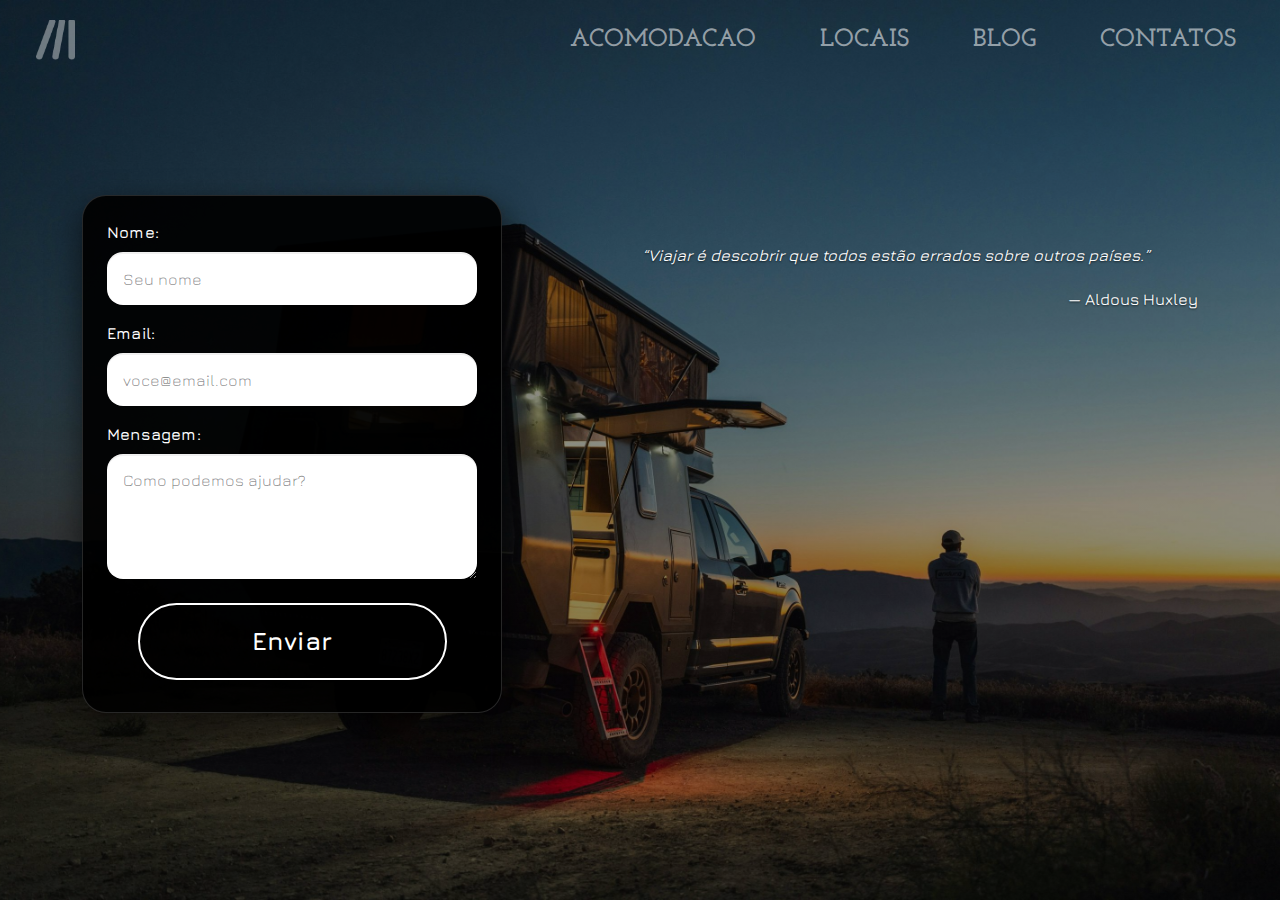
<file: page_contact/contact.html>
<!DOCTYPE html>
<html lang="en">

<head>
    <meta charset="UTF-8" />
    <meta name="viewport" content="width=device-width, initial-scale=1.0" />
    <title>Contatos</title>

    <!-- Bootstrap CSS -->
    <link href="https://cdn.jsdelivr.net/npm/bootstrap@5.3.8/dist/css/bootstrap.min.css" rel="stylesheet" />
    <link rel="stylesheet" href="https://cdn.jsdelivr.net/npm/bootstrap-icons@1.11.3/font/bootstrap-icons.css" />

    <link rel="stylesheet" href="../style.css" />
    <link rel="stylesheet" href="./style.css" />


</head>

<body>

<!-- NAVBAR -->
<nav class="navbar navbar-expand-lg navbar-dark bg-transparent">
  <div class="container-fluid">
    <a class="navbar-brand px-4" href="../index.html">
      <img src="../images/Vector.png" alt="Home - brand logo">
    </a>

    <button class="navbar-toggler" type="button" data-bs-toggle="collapse" data-bs-target="#mainNav"
            aria-controls="mainNav" aria-expanded="false" aria-label="Toggle navigation">
      <span class="navbar-toggler-icon"></span>
    </button>

    <span class="menu-blur-overlay"
          data-bs-toggle="collapse" data-bs-target="#mainNav" aria-hidden="true"></span>

    <div class="collapse navbar-collapse" id="mainNav" style="justify-content: end;">
      <ul class="navbar-nav text-center">
        <li class="nav-item px-4"><a class="nav-link" href="../page_accommodation/accommodation.html">ACOMODACAO</a></li>
        <li class="nav-item px-4"><a class="nav-link" href="../index.html#places-section">LOCAIS</a></li>
        <li class="nav-item px-4"><a class="nav-link" href="../index.html#blog-section">BLOG</a></li>
        <li class="nav-item px-4"><a class="nav-link" href="./page_contact/contact.html">CONTATOS</a></li>
      </ul>
    </div>
  </div>
</nav>

    <!-- HERO SECTION -->
    <section id="hero-section" class="min-vh-100 d-flex align-items-center">
        <div class="container">
            <div class="row align-items-start">

                <div class="col-12 col-lg-5">
                    <div class="contact-card text-white p-4">
                        <form>
                            <div class="mb-3">
                                <label for="name" class="form-label">Nome:</label>
                                <input id="name" type="text" class="form-control" placeholder="Seu nome" required>
                            </div>

                            <div class="mb-3">
                                <label for="email" class="form-label">Email:</label>
                                <input id="email" type="email" class="form-control" placeholder="voce@email.com"
                                    required>
                            </div>

                            <div class="mb-3">
                                <label for="message" class="form-label">Mensagem:</label>
                                <textarea id="message" rows="4" class="form-control" placeholder="Como podemos ajudar?"
                                    required></textarea>
                            </div>

                            <button type="submit" class="btn btn-outline-light w-100 mt-4 mb-2">Enviar</button>
                        </form>
                    </div>
                </div>

                <div class="col-12 col-lg-7 text-center text-lg-end text-white pt-lg-5">
                    <p class="fst-italic mb-1 mt-4 mt-lg-0 pe-lg-5">
                        “Viajar é descobrir que todos estão errados sobre outros países.”
                    </p>
                    <p class="mb-0 pt-3">— Aldous Huxley</p>
                </div>

            </div>
        </div>
    </section>

    <!-- Success Modal -->
    <div class="modal fade" id="successModal" tabindex="-1" aria-hidden="true">
        <div class="modal-dialog modal-top">
            <div class="modal-content text-center p-4 rounded-4">
                <p class="mb-4 fs-6">Seu formulário foi enviado com sucesso!</p>
                <button type="button" class="btn btn-primary px-4 mx-auto d-block" data-bs-dismiss="modal">Ok</button>
            </div>
        </div>
    </div>

    <!-- Bootstrap JS -->
    <script src="https://cdn.jsdelivr.net/npm/bootstrap@5.3.8/dist/js/bootstrap.bundle.min.js"></script>

    <script>
        document.querySelector("form").addEventListener("submit", function (e) {
            e.preventDefault();

            if (!this.checkValidity()) {
                this.reportValidity(); 
                return;
            }

            const modal = new bootstrap.Modal(document.getElementById('successModal'));
            modal.show();

            this.reset();
        });
    </script>
</body>

</html>
</file>
<file: style.css>
@import url('https://fonts.googleapis.com/css2?family=Jura:wght@300..700&display=swap');
 @import url('https://fonts.googleapis.com/css2?family=Josefin+Slab:ital,wght@0,100..700;1,100..700&family=Jura:wght@300..700&display=swap');



 /* ===========================
   RESET / BASE
   =========================== */
 html,
 body {

   font-family: 'Jura', sans-serif;
   font-weight: 700;
   margin: 0;
   padding: 0;
   overflow-x: hidden;
 }

 h2 {
   font-size: 20px;
 }

 a {
   cursor: pointer !important;
 }

 /* ===========================
   NAVBAR
   =========================== */
 .navbar {
   position: absolute;
   top: 0;
   left: 0;
   width: 100%;
   z-index: 10;
   background-color: transparent !important;
   font-size: 25px;
 }

 /* ===========================
   HERO
   =========================== */
 #hero-section {
   position: relative;
   width: 100%;
   height: 100vh;
   overflow: hidden;
   z-index: 0;
 }

 #hero-section .bg-img {
   position: absolute;
   inset: 0;
   width: 100%;
   height: 100%;
   object-fit: cover;
   z-index: -1;
 }

 #hero-section .text {
   position: absolute;
   top: 50%;
   left: 50%;
   transform: translate(-50%, -50%);
   text-align: center;
   color: #fff;
   line-height: 1.8;
   letter-spacing: 0.3px;
   z-index: 1;
 }

 #hero-section .text h2,
 .text h2 {
   font-family: 'Josefin Slab', serif;
   font-size: 85px;
   font-weight: 700;
   letter-spacing: 5px;
 }



 .main-page-section-text {
   font-size: 30px;
 }


 /* ===========================
   REMOTE
   =========================== */
 #remote-section {
   background-color: rgba(180, 155, 44, 0.25);
 }

 #remote-section #slogan {
   font-size: 43px;
 }

 .highlight {
   color: #686931;
   font-weight: 600;
 }

 #remote-section .lista {
   list-style-type: none;
   padding-left: 0;
   margin: 0;
 }

 .corner-only-left {
   background:
     linear-gradient(to right, black 10px, transparent 4px) 0 0,
     linear-gradient(to bottom, black 10px, transparent 4px) 0 0;
   background-repeat: no-repeat;
   background-size: 40px 40px;
 }

 .corner-only-right {
   background:
     linear-gradient(to left, black 10px, transparent 4px) 100% 100%,
     linear-gradient(to top, black 10px, transparent 4px) 100% 100%;
   background-repeat: no-repeat;
   background-size: 40px 40px;
 }

 /* ===========================
   ACCOMMODATION
   =========================== */
 #accommodation-section {
   background-color: black;
 }

 #accommodation-section img {
   width: 100%;
   height: 100%;
   object-fit: cover;
   display: block;
 }

 /* ===========================
   PLACES
   =========================== */
 #places-section {
   background-color: rgba(180, 155, 44, 0.25);
 }

 #places-section img {
   width: 100%;
   height: 100%;
   object-fit: cover;
   display: block;
 }

 .section-text {
   text-align: center;
   padding: 60px 20px;
 }

 .border-start {
   border-left: 1px solid rgba(0, 0, 0, .125) !important;
 }

 /* ===========================
   BLOG
   =========================== */
 #blog-section {
   position: relative;
   height: 60vh;
   overflow: hidden;
   z-index: 0;
 }

 #blog-section .blog-img {
   position: absolute;
   inset: 0;
   width: 100%;
   height: 100%;
   object-fit: cover;
 }

 #blog-section .blog-btn {
   position: absolute;
   top: 50%;
   left: 50%;
   transform: translate(-50%, -50%);
   text-align: center;
   color: #fff;
   line-height: 1.8;
   letter-spacing: 0.3px;
   z-index: 1;
 }

 #blog-btn-style {
   border: 0;
 }

 /* ===========================
   BUTTONS
   =========================== */
 .btn {
   border: 2px solid;
   border-radius: 35px;
   width: 309px !important;
   height: 77px;
   font-size: 25px;
 }

 .btn-dark {
   --bs-btn-bg: #000 !important;
   --bs-btn-border-color: #000 !important;
   --bs-btn-hover-bg: #111 !important;
   --bs-btn-hover-border-color: #000 !important;
 }

 .btn-outline-dark {
   --bs-btn-color: #000 !important;
   --bs-btn-border-color: #000 !important;
   --bs-btn-hover-color: #fff !important;
   --bs-btn-hover-bg: #000 !important;
   --bs-btn-hover-border-color: #000 !important;
 }

 #btn-bottom-right,
 #btn-blog-right {
   position: absolute;
   bottom: 20px;
   right: 20px;
   font-size: 2.5rem;
   cursor: pointer;
 }

 #btn-bottom-right {
   color: white;
 }

 #btn-blog-right {
   color: black;
 }

 #btn-bottom-left {
   position: absolute;
   bottom: 20px;
   left: 20px;
   font-size: 2.5rem;
   cursor: pointer;
 }

 /* ===========================
    MEDIA QUERIES
   =========================== */
 @media (max-width: 768px) {
   #remote-section #slogan {
     font-size: 32px;
   }

   #hero-section .text h2 {
     font-size: 2.25rem;
     letter-spacing: 3px;
   }
 }



/* ===========================
   REMOTE SECTION 
   =========================== */
#remote-section {
  background-color: #ece6cc; 
  font-family: 'Jura', sans-serif;
  color: #1a1a1a;
}

#remote-section .remote-container {
  max-width: 90%;
  margin: 0 auto;
}

#slogan {
  font-size: clamp(2rem, 3vw + 1rem, 4.5rem);
  font-weight: 400;
  line-height: 1.5;
  letter-spacing: 0.1em;
  max-width: 18ch;
}

#remote-section .highlight {
  color: #7c7a4a; 
  font-weight: 600;
}

.remote-title {
  font-size: clamp(1.5rem, 1.5vw + 1rem, 3rem);
  font-weight: 600;
  letter-spacing: 0.1em;
}

/* === lists === */
.job-list {
  list-style: none;
  padding: 2rem 2.5rem;
  margin: 0;
  font-size: 1.4rem;
  text-align: left;
  font-weight: 500;
  position: relative;
}

.corner-top-left::before {
  content: "";
  position: absolute;
  top: 0;
  left: 0;
  width: 55px;
  height: 55px;
  border-top: 10px solid #000;
  border-left: 10px solid #000;
}

.corner-bottom-right::after {
  content: "";
  position: absolute;
  bottom: 0;
  right: 0;
  width: 55px;
  height: 55px;
  border-bottom: 10px solid #000;
  border-right: 10px solid #000;
}

@media (max-width: 992px) {
  #slogan {
    text-align: center;
    font-size: 2rem;
  }

  .remote-title {
    margin-top: 2rem;
  }

  .job-list {
    font-size: 1.1rem;
  }
}



@media (max-width: 768px) {
  #remote-section .d-flex {
    flex-wrap: nowrap !important; 
    justify-content: center !important;
    gap: 2rem; 
  }

  #remote-section .job-list {
    flex: 1 1 45%; 
    max-width: 45%;
    padding: 1.5rem;
    font-size: 1.1rem;
  }
}


#remote-section .border-end {
  border-right: 1px solid #000 !important;
}


@media (max-width: 768px) {
  #remote-section .border-end {
    border-right: none !important;   
    border-bottom: 1px solid #000 !important;  
    margin-bottom: 2.5rem;           
    padding-bottom: 2.5rem;
  }
}

/* ============================================
   MOBILE MENU
   ============================================ */
@media (max-width: 991.98px) {

  .menu-blur-overlay {
    position: fixed;
    inset: 0;
    opacity: 0;
    pointer-events: none;
    transition: opacity .28s ease;              
    backdrop-filter: blur(6px) brightness(.9);
    -webkit-backdrop-filter: blur(6px) brightness(.9);
    background: rgba(0, 0, 0, 0.25);           
    
    z-index: 900;                               
    
  }

  .navbar-toggler[aria-expanded="true"] ~ .menu-blur-overlay {
    opacity: 1;
    pointer-events: auto;                       
  }

  .site-content {
    transition: transform .28s ease;
  }

  .navbar-toggler[aria-expanded="true"] ~ .menu-blur-overlay ~ .collapse ~ .site-content,
  .navbar-toggler[aria-expanded="true"] ~ .menu-blur-overlay ~ .site-content {
    transform: none !important;                
  }

  .navbar {
    z-index: 1000;
  }

  .navbar-toggler {
    position: relative;
    z-index: 1002;
  }

  .navbar .navbar-collapse,
  .navbar .navbar-nav {
    position: relative;
    z-index: 1001;                              
  }
}

@media (prefers-reduced-motion: reduce) {
  .menu-blur-overlay,
  .site-content {
    transition: none !important;
    transform: none !important;
  }
}
</file>
<file: page_contact/style.css>
#hero-section {
  background:
    linear-gradient(rgba(0,0,0,.45), rgba(0,0,0,.45)), 
    url("./images/bg-contact.jpg") center / cover no-repeat;
}

/* ===================== NAVBAR ===================== */
.navbar-brand {
    display: flex;
    align-items: center;
}
.navbar-brand img {
    max-height: 40px;
    width: auto;
    display: block;
}
nav {
    font-family: 'Josefin Slab', sans-serif;
    font-size: 25px;
    font-weight: 700;
    padding: 0 50px;
    height: 80px;
}

/* ===================== CONTACT CARD ===================== */
.contact-card {
    background: rgba(0, 0, 0, .92);
    border: 1px solid rgba(255, 255, 255, .15);
    border-radius: 1.25rem;
    box-shadow: 0 .75rem 2rem rgba(0, 0, 0, .6);
    max-width: 420px;
}

.contact-card .form-control {
    background: rgba(255, 255, 255, .08);
    border: 1px solid rgba(255, 255, 255, .18);
    color: #fff;
    border-radius: .75rem;
}
.contact-card .form-control::placeholder {
    color: rgba(255, 255, 255, .7);
}

.contact-card .btn {
    display: block;
    width: 100%;
    border-radius: 2rem;
    border-width: 2px;
    margin: 0 auto;
}

.contact-card form {
    width: 100%;
    margin: 0;
    padding: 0;
}

/* ===================== QUOTE ===================== */
.quote {
    text-shadow: 0 1px 2px rgba(0, 0, 0, .6);
}

/* ===================== MEDIA QUERIES ===================== */
@media (min-width: 1400px) {
    .container {
        max-width: 1140px;
    }
}

@media (min-width: 992px) {
    #hero-section { padding-top: .5rem; }

}

.modal-top {
  display: flex;
  justify-content: center;
  align-items: center; 
  min-height: 100vh; 
}

@media (min-width: 992px) {
  .modal-top {
    align-items: flex-start; 
    margin-top: 6rem;        
  }
}


.contact-card {
  background: rgba(0,0,0,.92);
  border: 1px solid rgba(255,255,255,.15);
  border-radius: 1.5rem;
  box-shadow: 0 .75rem 2rem rgba(0,0,0,.6);
  max-width: 420px;
}

.contact-card .form-label {
  color: #fff;
  font-weight: 600;
  letter-spacing: .2px;
}

.contact-card .form-control {
  background: #fff !important;
  color: #0f0f0f !important;
  border: none !important;
  border-radius: 1rem;
  padding: .9rem 1rem;
  box-shadow: 0 2px 0 rgba(0,0,0,.06) inset;
}

.contact-card .form-control::placeholder {
  color: rgba(0,0,0,.45);
}

.contact-card .form-control:focus {
  box-shadow: 0 0 0 .25rem rgba(255,255,255,.25);
}

.contact-card .btn {
  border: 2px solid #fff !important;
  color: #fff !important;
  background: transparent !important;
  border-radius: 999px;
  padding: 1rem 1.25rem;
  font-weight: 700;
  letter-spacing: .3px;
}
.contact-card .btn:hover,
.contact-card .btn:focus {
  background: #fff !important;
  color: #000 !important;
}

#hero-section .col-lg-7 {
  color: #eef2f5;                
}
#hero-section .col-lg-7 p {
  text-shadow: 0 1px 2px rgba(0,0,0,.6);
  font-weight: 500;
}

/* =========================================================
   MOBILE MENU
   ========================================================= */
@media (max-width: 991.98px){
  .menu-blur-overlay{
    position: fixed;
    inset: 0;
    opacity: 0;
    pointer-events: none;
    transition: opacity .28s ease;
    backdrop-filter: blur(6px) brightness(.9);
    -webkit-backdrop-filter: blur(6px) brightness(.9);
    background: rgba(0,0,0,.22);        
    z-index: 900;                         
  }

  .navbar-toggler[aria-expanded="true"] ~ .menu-blur-overlay{
    opacity: 1;
    pointer-events: auto;               
  }

  .navbar{ z-index: 1000; }
  .navbar-toggler{ position: relative; z-index: 1002; }
  .navbar .navbar-collapse,
  .navbar .navbar-nav{ position: relative; z-index: 1001; }

  .navbar .navbar-collapse.collapsing .nav-link,
  .navbar .navbar-collapse.show .nav-link{
    color: #fff !important;
    text-shadow: 0 0 6px rgba(0,0,0,.5);
    transition: color .15s ease;
  }

  .navbar-toggler:not(.collapsed) .navbar-toggler-icon{
    filter: invert(1) brightness(2);
  }
}

@media (prefers-reduced-motion: reduce){
  .menu-blur-overlay{ transition: none !important; }
}


.navbar-toggler .navbar-toggler-icon{
  filter: none !important;
}

.navbar-light .navbar-toggler[aria-expanded="true"] .navbar-toggler-icon{
  filter: invert(1) brightness(2);
}
</file>
